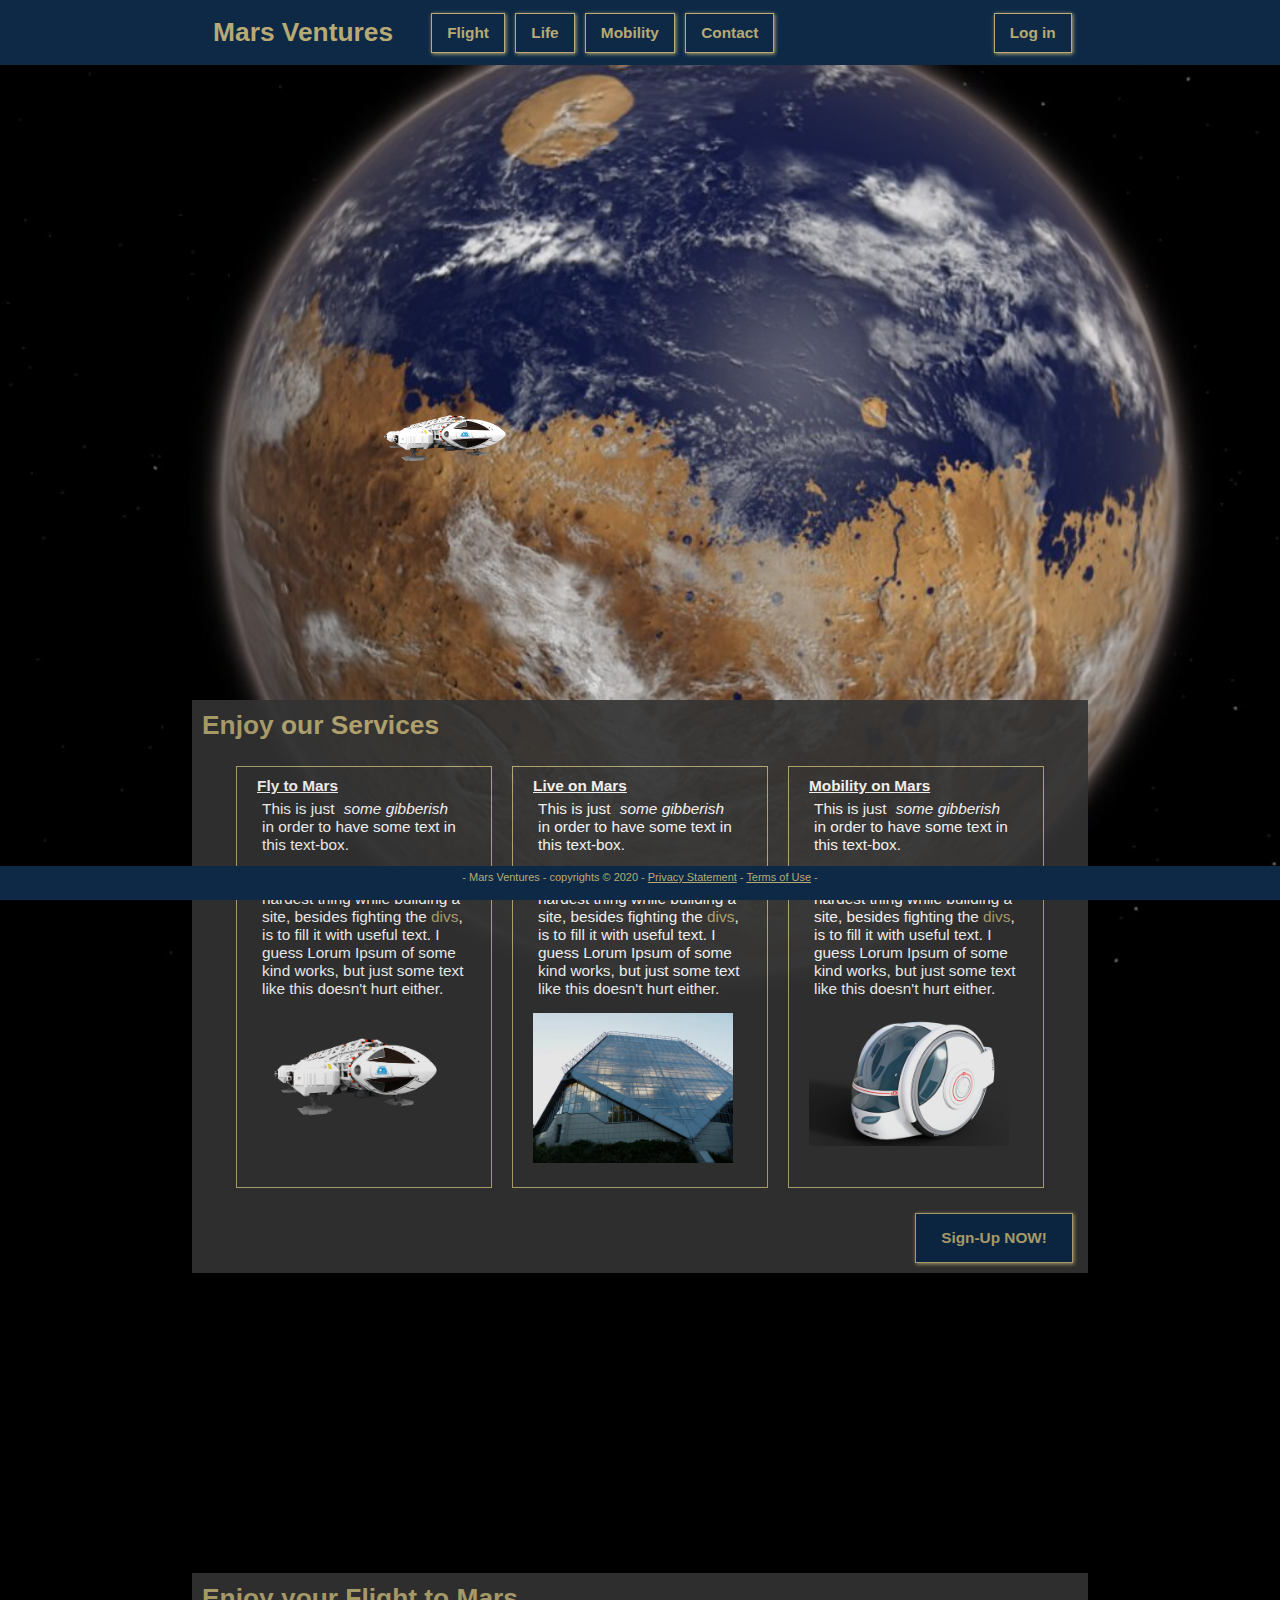
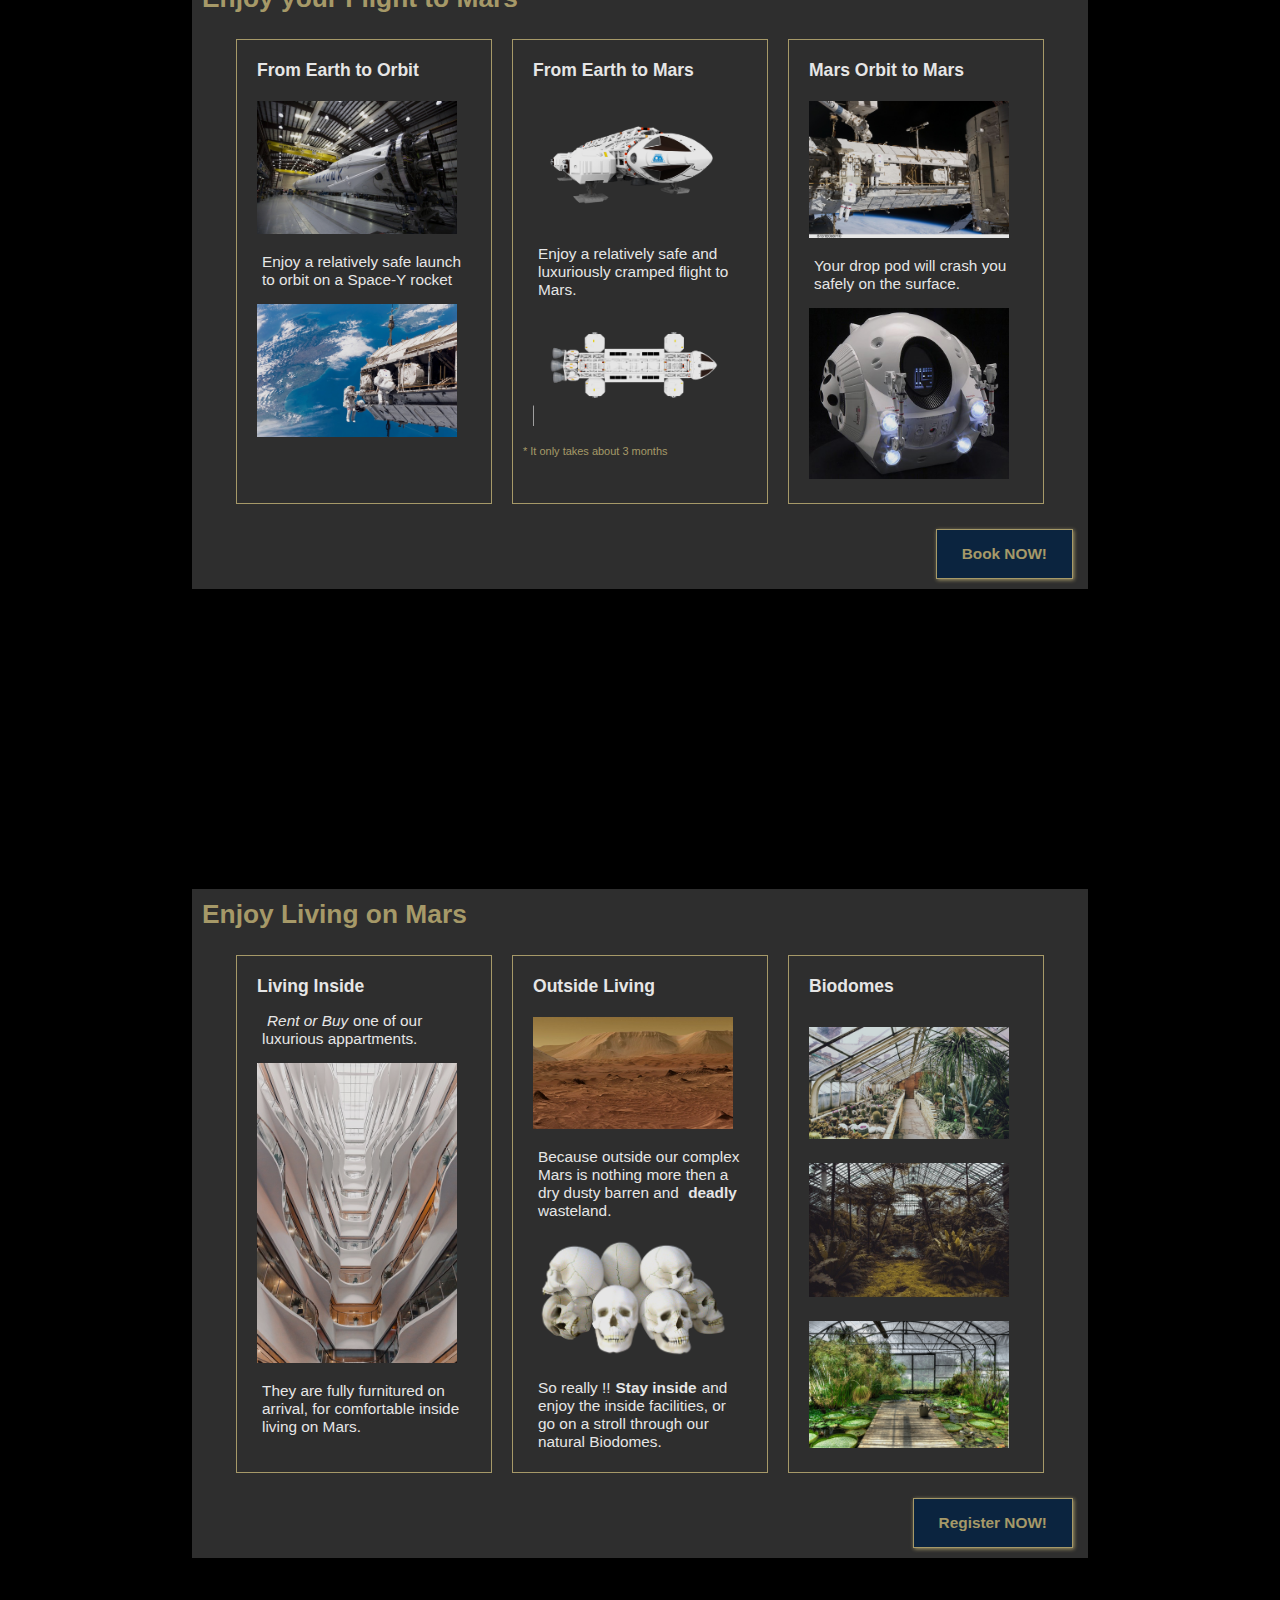
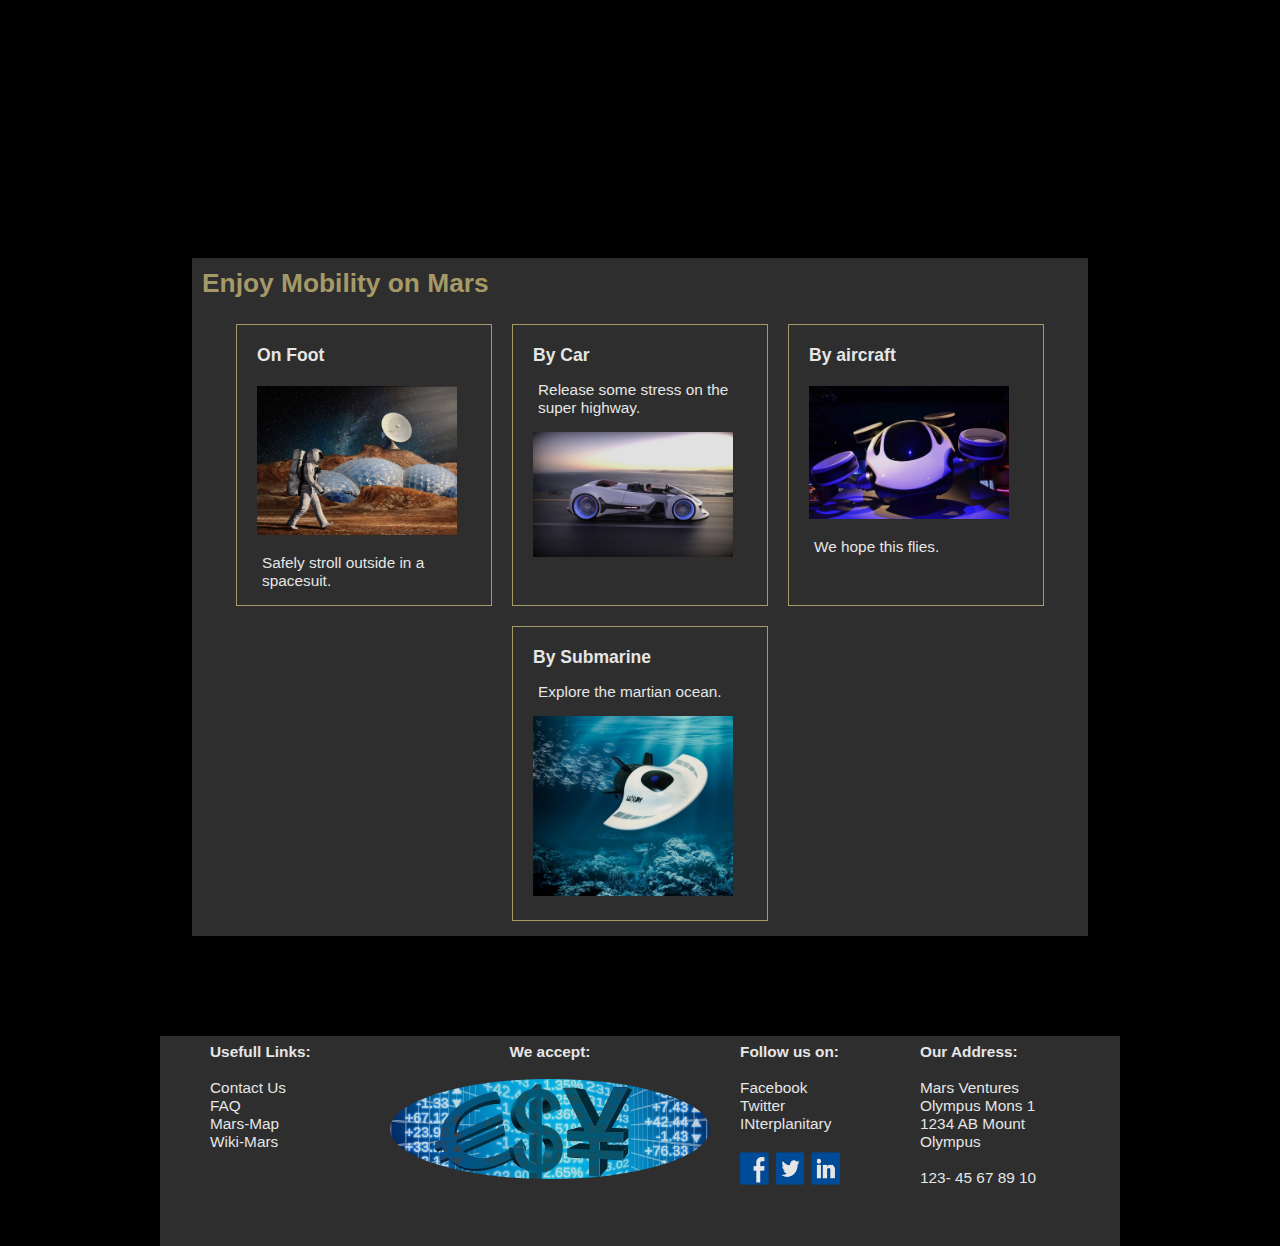
<file: index.html>
<!DOCTYPE html>
<html>
<head>
	<!-- basic meta tags -->
	<meta lang="Eng"/>
	<meta charset="UTF-8"/>
	<meta name="robots" content="noindex nofollow"/>
	
	<!-- style related meta tags -->
	<meta name="viewport" content="width=device-width, initial-scale=1.0"/>
	<link rel="stylesheet" type="text/css" href="./css/default_style.css"/>
	<link rel="stylesheet" type="text/css" href="./css/main_style.css"/>
	<link rel="stylesheet" type="text/css" href="./css/index_style.css"/>
	
	<!--style related java-script-->
	<script defer src="scripts/menu_button_anim.js"></script>
	
	<!-- content related meta tags -->
	<title>Mars Ventures</title>
	<meta name="description" content="Trying to sell the surface of Mars"/>
	<meta name="keywords" content="mars, sell, venture, profit, invest"/>
</head>
<body>
	<div class="top_wrapper">
		<header>
			<div class="logo">
				<button id="logo_home_button" onclick="document.location = 'index.html'">
					<h1>Mars Ventures</h1>
				</button>
			</div>
			<div class="hamburger">
				<button id="mini_menu" onclick="document.location='mini_menu.html'"><img id="ham" src="pictures/mini_menu.png" alt=""/></button>
			</div>
			<nav id="nav">
				<button class="menu_button" onclick="document.location = '#fly'">Flight</button>
				<button class="menu_button" onclick="document.location = '#live'">Life</button>
				<button class="menu_button" onclick="document.location = '#mobility'">Mobility</button>
				<button class="menu_button" onclick="document.location = 'contact.html'">Contact</button>
			</nav>
			<div class="login">
				<button onclick="document.location='log_in.html'">Log in</button>
			</div>  
		</header>
	</div>
	<div class="middle_wrapper">
		<main>

	<!-- 1st section _ANIMATION_ -->
			<section class="animation">
				<div class="animated">
				  <a class="pic_link" title="Go ahead, just don't do this all day" href="index.html"><img class="anim" src="pictures/transport_ship.png" alt=""/></a>
				</div>
			</section>

	<!-- 2nd section _3x GENERAL TEXT_ -->	
			<section class="content">
				<h1>Enjoy our Services</h1>
					<div class="article_container">
						<article>
							<a class="wth" href="#fly">Fly to Mars</a>
							<p class="white">
							This is just <em class="white">some gibberish</em> in order to have some text in this text-box.<br/>
							<br/>
							You know how this goes, hardest thing while building a site, besides fighting the <code>divs</code>, is to 
							fill it with useful	text. I guess Lorum Ipsum of some kind works, but just some text like this doesn't hurt either.
							</p>
							<picture>
								<a class="pic_link" href="#fly"><img class="article_img" src="pictures/transport_ship.png" alt="A spaceship to fly to mars"/></a>
							</picture>
						</article>
						<article>
							<a class="wth" href="#live">Live on Mars</a>
							<p class="white">
							This is just <em class="white">some gibberish</em> in order to have some text in this text-box.<br/>
							<br/>
							You know how this goes, hardest thing while building a site, besides fighting the <code>divs</code>, is to 
							fill it with useful	text. I guess Lorum Ipsum of some kind works, but just some text like this doesn't hurt either.
							</p>
							<picture>
								<a class="pic_link" href="#live"><img class="article_img" src="pictures/greenhouse_gh.png" alt="A habitat on Mars"/></a>
							</picture>
						</article>
						<article>
							<a class="wth" href="#mobility">Mobility on Mars</a>
							<p class="white">
							This is just <em class="white">some gibberish</em> in order to have some text in this text-box.<br/>
							<br/>
							You know how this goes, hardest thing while building a site, besides fighting the <code>divs</code>, is to 
							fill it with useful	text. I guess Lorum Ipsum of some kind works, but just some text like this doesn't hurt either.
							</p>	
							<picture>
								<a class="pic_link" href="#mobility"><img class="article_img" src="pictures/personal_transport.png" alt="A spaceship to fly to mars"/></a>
							</picture>
						</article>
					</div>
				<div class="sign_up">
					<button class="register" onclick="document.location = 'contact.html'">Sign-Up NOW!</button>
				</div>
			</section>
		
				<!-- 3rd section _SEE THROUGH_design -->
			<section class="clear">
	<div id="fly" class="tag"></div>			
			</section>
		
	<!-- 4th section _FLY INFO_ -->
			<section class="content">
				<h1>Enjoy your Flight to Mars</h1>
				<div class="article_container">			
					<article>
						<h2>From Earth to Orbit</h2>
						<picture>
							<img class="article_img" src="pictures/spacex_rocket.png" alt="Rocket to get from earth to orbit"/>
						</picture>
						<p class="white">Enjoy a relatively safe launch to orbit on a Space-Y rocket</p>
						<picture>
							<img class="article_img" src="pictures/orbit_launch.png" alt="Arrival at space dock in orbit"/>
						</picture>
					</article>
					<article>
						<h2>From Earth to Mars</h2>
						<picture>
							<img class="article_img" src="pictures/transport_ship.png" alt="Spacship to Mars"/>
						</picture>
						<p class="white">Enjoy a relatively safe and luxuriously cramped flight to Mars.</p>
						<picture>
							<img class="article_img" src="pictures/transport_ship_top.png" alt="Spaceship to Mars top view"/>
						</picture>
						<aside #id="side_note">
						<p class="special">* It only takes about 3 months</p>
						</aside>
						
					</article>		
					<article>
						<h2>Mars Orbit to Mars</h2>
						<picture>
							<img class="article_img" src="pictures/orbit_arrival.png" alt="Space dock in Mars orbit"/>
						</picture>
						<p class="white">Your drop pod will crash you safely on the surface.</p>
						<picture>
							<img class="article_img" src="pictures/drop_pod.png" alt="The dropship to the surface"/>
						</picture>
					</article>
				</div>
				<div class="sign_up">
					<button class="register" onclick="document.location = 'contact.html'">Book NOW!</button>
				</div>	
			</section>
	
				<!-- 5th section _SEE THROUGH_design -->	
			<section class="clear">
	<div id="live" class="tag"></div>				
			</section>

	<!-- 6th section _LIVE INFO_ -->
			<section class="content">
				<h1>Enjoy Living on Mars</h1>
				<div class="article_container">			
					<article>
						<h2>Living Inside</h2>
						<p class="white"><em class="white">Rent or Buy</em>one of our luxurious appartments.</p>
						<img class="article_img" src="pictures/inside_living.png" alt="Appartment complex inside a greenhouse dome"/>
						<p class="white">They are fully furnitured on arrival, for comfortable inside living on Mars.</p>
					</article>
					<article>
						<h2>Outside Living</h2>				
						<img class="article_img" src="pictures/mars_landscape.png" alt="Martian dusty dry landscape"/>
						<p class="white">Because outside our complex Mars is nothing more then a dry dusty barren and
						<strong class="white">deadly</strong> wasteland.</p>
						<img class="article_img" src="pictures/deadly.png" alt="A pile of skulls as a warning"/>										
						<p class="white">So really !!<strong class="white">Stay inside</strong>and enjoy the inside facilities,
						or go on a stroll through our natural Biodomes.</p>	
					</article>
					<article>
						<h2>Biodomes</h2>
						<p class="white"></p>
						<img class="article_img" src="pictures/gh_desert.png" title="Desert Biodome" alt="Desert Biodome"/>
						<img class="article_img" src="pictures/gh_tropics.png" title="Tropical Biodome" alt="Tropical Biodome"/>
						<img class="article_img" src="pictures/gh_water.png" title="Water Biodome" alt="Water Biodome"/>
					</article>				
				</div>
				<div class="sign_up">
					<button class="register" onclick="document.location = 'contact.html'">Register NOW!</button>
				</div>	
			</section>
		
				<!-- 7th section _SEE THROUGH_design -->		
			<section class="clear">
	<div id="mobility" class="tag"></div>	
			</section>
			
	<!-- 8th section _MOBILITY INFO_ -->
			<section class="content">
				<h1>Enjoy Mobility on Mars</h1>
				<div class="article_container">			
					<article>
						<h2>On Foot</h2>
						<img class="article_img" src="pictures/by_foot.png" alt="Walking outside in a spacesuit"/>
						<p class="white">Safely stroll outside in a spacesuit.</p>
					</article>						
					<article>
						<h2>By Car</h2>
						<p class="white">Release some stress on the super highway.</p>
						<img class="article_img" src="pictures/by_car.png" alt="Driving a Car around mars"/>
					</article>
					<article>
						<h2>By aircraft</h2>
						<img class="article_img" src="pictures/by_air.png" alt="Fly around mars in an aircraft"/>
						<p class="white">We hope this flies.</p>						
					</article>					
					<article>
						<h2>By Submarine</h2>
						<p class="white">Explore the martian ocean.</p>
						<img class="article_img" src="pictures/by_sub.png" alt="Explore the new oceans by submarine"/>
					</article>									
				</div>
			</section>
		</main>
	<!-- End of the MAIN information -->	
		<footer>
			<div class="infooter">
	<!-- oldscool <br/> used to 'format/style' this section obviously also possible with margins -->
				<h4>Usefull Links:</h4>
				<br/>
				<a href="contact.html" class="links">Contact Us</a><br/>
				FAQ<br/>
				<a target="_blank" class="links" href="https://www.google.com/maps/space/mars/@7.0709409,-97.5500469,18854231m/data=!3m1!1e3">Mars-Map</a><br/>
				<a target="_blank" class="links" href="https://en.wikipedia.org/wiki/Mars">Wiki-Mars</a><br/>
				<br/>
			</div>
			<div id="currency" class="infooter">
				<h4>We accept:</h4>
				<br/>
				<img id="coins" src="pictures/coins.png" alt="accepted currency: Euro, Dollar, Yen"/>
				<br/>
				<br/>	
			</div>
			<div id="socials" class="infooter">
				<h4>Follow us on:</h4>
				<br/>
				Facebook<br/>
				Twitter<br/>
				INterplanitary<br/>
				<br/>
				<img id="social_logos" src="pictures/social_media.png" alt="social media links"/>
				<br/>
				<br/>	
			</div>
			<address class="infooter">
				<h4>Our Address:</h4>
				<br/>
				Mars Ventures<br/>
				Olympus Mons 1<br/>
				1234 AB  Mount Olympus<br/>
				<br/>
				123- 45 67 89 10<br/>
				<br/>
				<br/>
				<br/>
			</address>
		</footer>
	</div>
	<div class="bottom_wrapper">
		<p class="special">- Mars Ventures - copyrights &copy; 2020 - <a href="#live" class="special">Privacy Statement</a> - <a href="#live" class="special">Terms of Use</a> -</p>
	</div>
</body>
</html>
</file>
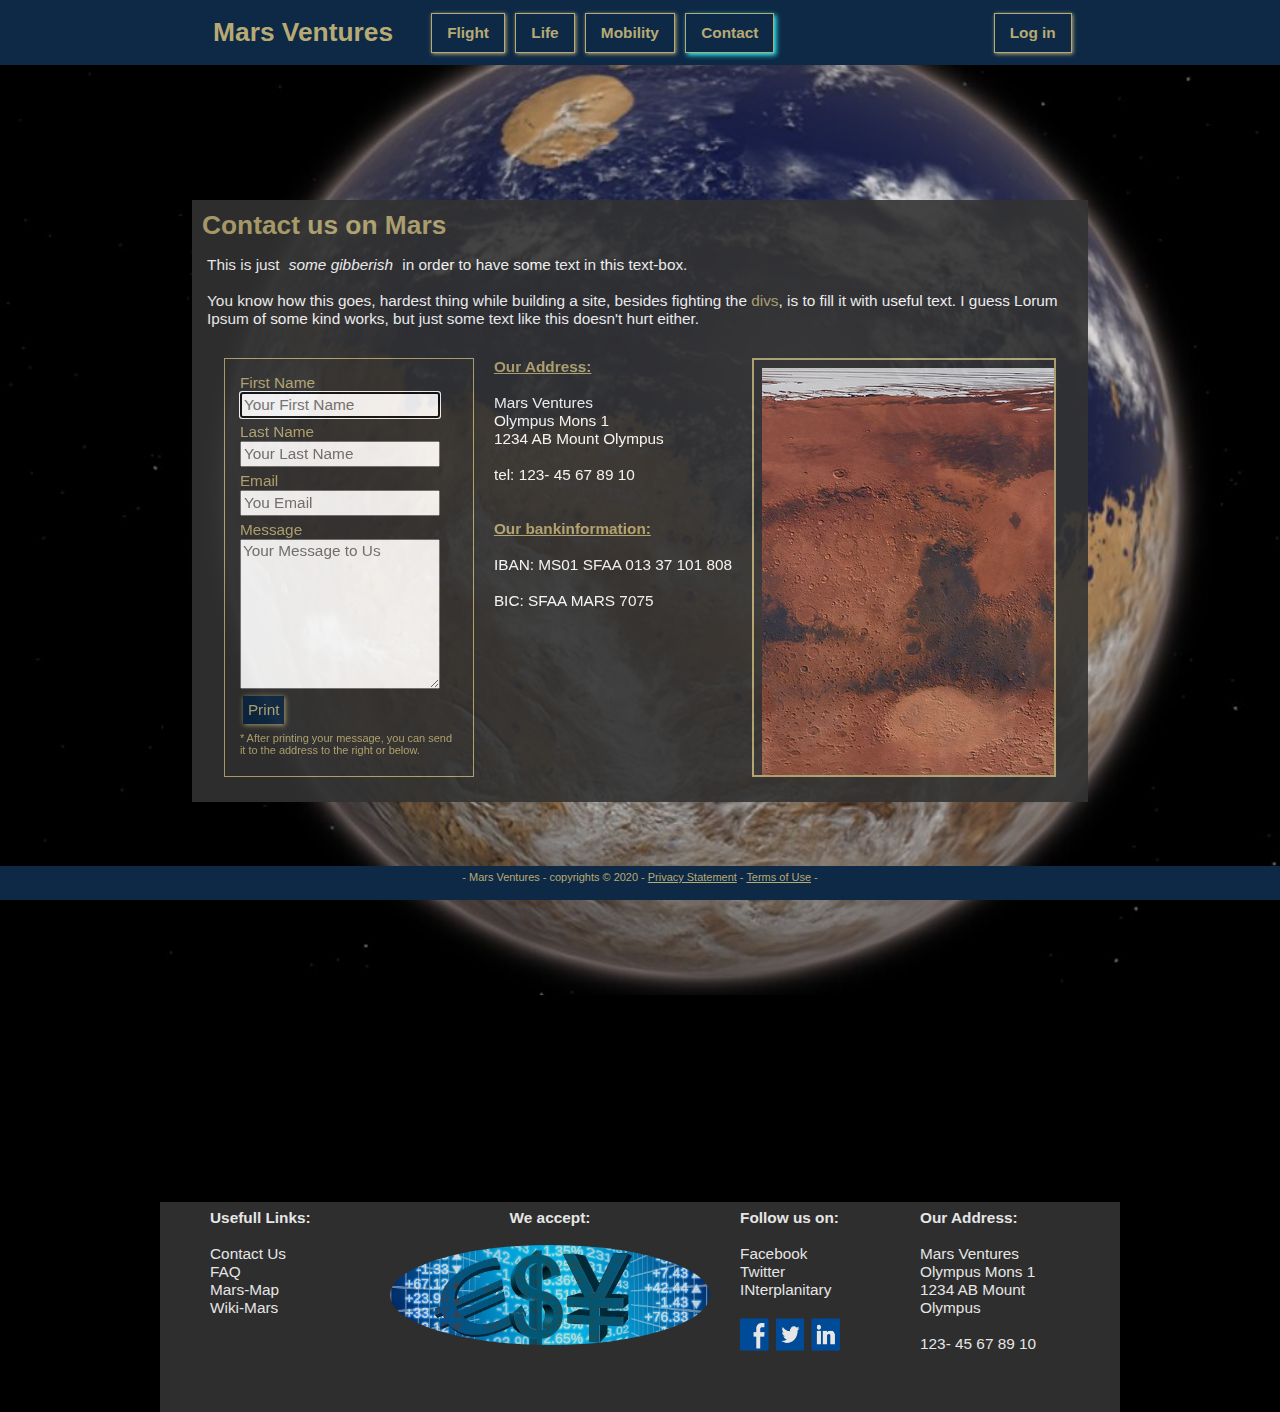
<file: contact.html>
<!DOCTYPE html>
<html>
<head>
	<!-- basic meta tags -->
	<meta lang="Eng"/>
	<meta charset="UTF-8"/>
	<meta name="robots" content="noindex nofollow"/>
	
	<!-- style related meta tags -->
	<meta name="viewport" content="width=device-width, initial-scale=1.0"/>
	<link rel="stylesheet" type="text/css" href="css/default_style.css"/>	
	<link rel="stylesheet" type="text/css" href="css/main_style.css"/>
	<link rel="stylesheet" type="text/css" href="css/contact_style.css"/>
	<link rel="stylesheet" type="text/css" href="css/input_style.css"/>
	
	<!--style related java-script-->
	<script defer src="scripts/menu_button_anim.js"></script>
	
	<!-- content related meta tags -->
	<title>Mars Ventures - Contact</title>
	<meta name="description" content="Trying to sell the surface of Mars"/>
	<meta name="keywords" content="mars, sell, venture, profit, invest"/>
</head>
<body>
	<div class="top_wrapper">
		<header>
			<div class="logo">
				<button id="logo_home_button" onclick="document.location = 'index.html'">
					<h1>Mars Ventures</h1>
				</button>
			</div>
			<div class="hamburger">
				<button id="mini_menu" onclick="document.location='mini_menu.html'"><img id="ham" src="pictures/mini_menu.png" alt=""/></button>
			</div>
			<nav id="nav">
				<button class="menu_button" onclick="document.location = 'index.html#fly'">Flight</button>
				<button class="menu_button" onclick="document.location = 'index.html#live'">Life</button>
				<button class="menu_button" onclick="document.location = 'index.html#mobility'">Mobility</button>
				<button class="active" onclick="document.location = 'contact.html'">Contact</button>
			</nav>
			<div class="login">
				<button onclick="document.location='log_in.html'">Log in</button>
			</div>  
		</header>
	</div>
	<div class="middle_wrapper">
		<main>

			<section class="top_spacer">
				<!-- 1st section _SPACER_ -->
			</section>

	<!-- 2nd section _GENERAL TEXT_ -->	
			<section class="content">
				<h1>Contact us on Mars</h1>
					<aside class="contact_aside">
						<p class="white">
							This is just <em class="white">some gibberish</em> in order to have some text in this text-box.<br/>
							<br/>
							You know how this goes, hardest thing while building a site, besides fighting the <code>divs</code>, is to 
							fill it with useful	text. I guess Lorum Ipsum of some kind works, but just some text like this doesn't hurt either.
						</p>
					</aside>
					<div class="contact_container">
						<div class="contact_form">
							<form action="index.html" method="GET">
								<label for="first_name">First Name</label>
								<input type="text" id="first_name" name="firstname" placeholder="Your First Name" autofocus />

								<label for="last_name">Last Name</label>
								<input type="text" id="last_name" name="lastname" placeholder="Your Last Name" />

								<label for="e_mail">Email</label>
								<input type="email" id="e_mail" name="email" placeholder="You Email" required />

								<label for="message">Message</label>
								<textarea id="message" name="message" placeholder="Your Message to Us" required ></textarea>
								
								<input type="submit" value="Print"/>
							</form>
							<p class="special">* After printing your message, you can send it to the address to the right or below.</p>
						</div>
						<div class="contact_info">							
							<ul class="clear_list">
								<li class="accented">Our Address:</li>
								<li><br/></li>
								<li>Mars Ventures</li>
								<li>Olympus Mons 1</li>
								<li>1234 AB  Mount Olympus</li>
								<li><br/></li>
								<li>tel: 123- 45 67 89 10</li>
								<li><br/></li>
								<li><br/></li>
								<li class="accented">Our bankinformation:</li>
								<li><br/></li>
								<li>IBAN: MS01 SFAA 013 37 101 808</li>
								<li><br/></li>
								<li>BIC: SFAA MARS 7075</li>
								<li></li>
							</ul>
						</div>
						<iframe class="map" src="map_dummy.html" >
						</iframe>
					</div>
			</section>
		
				<!-- 3rd section _SEE THROUGH_design -->
			<section class="clear">

			</section>
		</main>
	<!-- End of the MAIN information -->	
		<footer>
			<div class="infooter">
	<!-- oldscool <br/> used to 'format/style' this section obviously also possible with margins -->
				<h4>Usefull Links:</h4>
				<br/>
				<a href="contact.html" class="links">Contact Us</a><br/>
				FAQ<br/>
				<a target="_blank" class="links" href="https://www.google.com/maps/space/mars/@7.0709409,-97.5500469,18854231m/data=!3m1!1e3">Mars-Map</a><br/>
				<a target="_blank" class="links" href="https://en.wikipedia.org/wiki/Mars">Wiki-Mars</a><br/>
				<br/>
			</div>
			<div id="currency" class="infooter">
				<h4>We accept:</h4>
				<br/>
				<img id="coins" src="pictures/coins.png" alt="accepted currency: Euro, Dollar, Yen"/>
				<br/>
				<br/>	
			</div>
			<div id="socials" class="infooter">
				<h4>Follow us on:</h4>
				<br/>
				Facebook<br/>
				Twitter<br/>
				INterplanitary<br/>
				<br/>
				<img id="social_logos" src="pictures/social_media.png" alt="social media links"/>
				<br/>
				<br/>	
			</div>
			<address class="infooter">
				<h4>Our Address:</h4>
				<br/>
				Mars Ventures<br/>
				Olympus Mons 1<br/>
				1234 AB  Mount Olympus<br/>
				<br/>
				123- 45 67 89 10<br/>
				<br/>
				<br/>
				<br/>
			</address>
		</footer>
	</div>
	<div class="bottom_wrapper">
		<p class="special">- Mars Ventures - copyrights &copy; 2020 - <a href="#live" class="special">Privacy Statement</a> - <a href="#live" class="special">Terms of Use</a> -</p>
	</div>
</body>
</html>
</file>
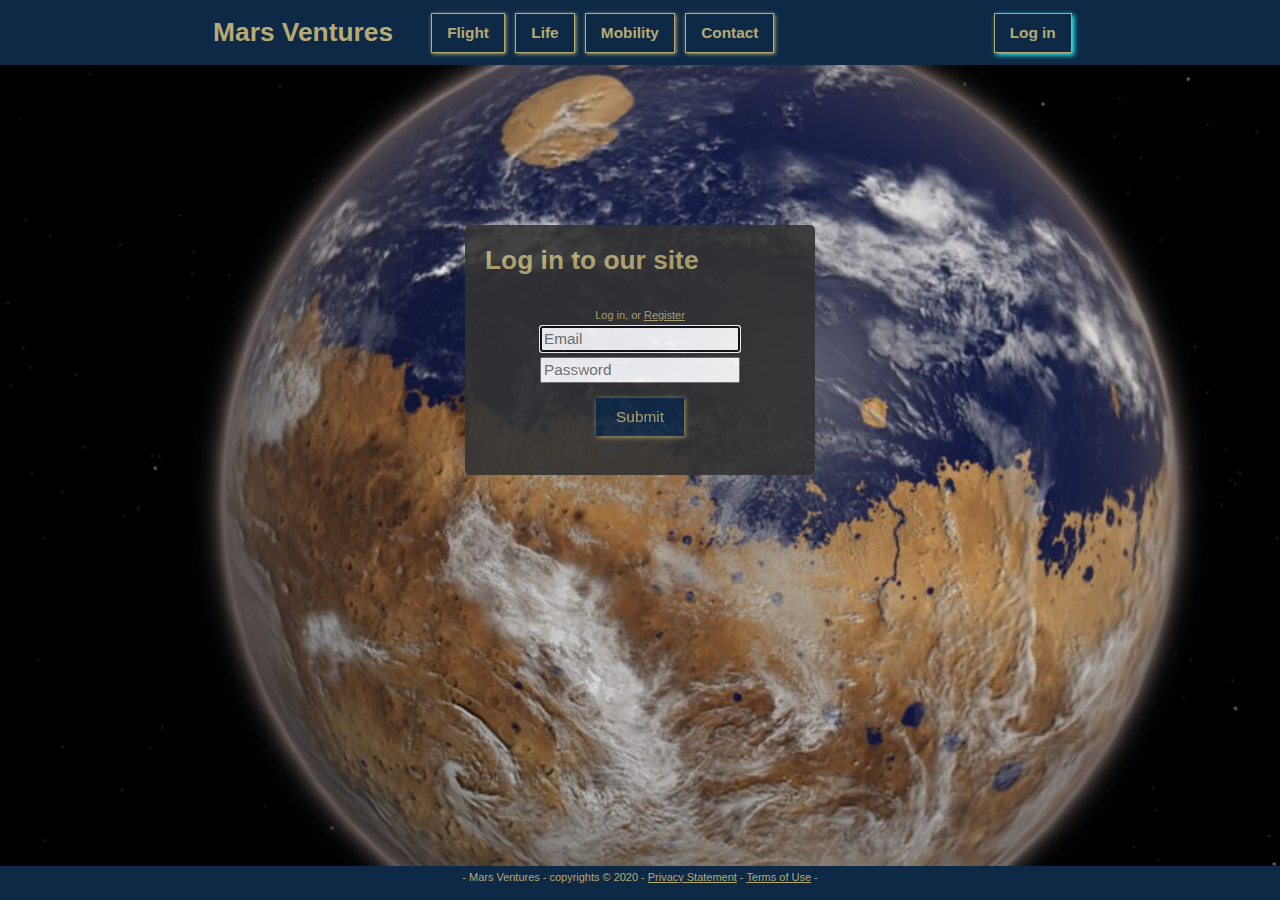
<file: log_in.html>
<!DOCTYPE html>
<html>
<head>
	<!-- basic meta tags -->
	<meta lang="Eng"/>
	<meta charset="UTF-8"/>
	<meta name="robots" content="noindex nofollow"/>
	
	<!-- style related meta tags -->
	<meta name="viewport" content="width=device-width, initial-scale=1.0"/>
	<link rel="stylesheet" type="text/css" href="css/default_style.css"/>	
	<link rel="stylesheet" type="text/css" href="css/main_style.css"/>
	<link rel="stylesheet" type="text/css" href="css/log_in_style.css"/>
	<link rel="stylesheet" type="text/css" href="css/input_style.css"/>
	
	<!--style related java-script-->
	<script defer src="scripts/menu_button_anim.js"></script>
	
	<!-- content related meta tags -->
	<title>Mars Ventures - Contact</title>
	<meta name="description" content="Trying to sell the surface of Mars"/>
	<meta name="keywords" content="mars, sell, venture, profit, invest"/>
</head>
<body>
	<div class="top_wrapper">
		<header>
			<div class="logo">
				<button id="logo_home_button" onclick="document.location = 'index.html'">
					<h1>Mars Ventures</h1>
				</button>
			</div>
			<div class="hamburger">
				<button id="mini_menu" onclick="document.location='mini_menu.html'"><img id="ham" src="pictures/mini_menu.png" alt=""/></button>
			</div>
			<nav id="nav">
				<button class="menu_button" onclick="document.location = 'index.html#fly'">Flight</button>
				<button class="menu_button" onclick="document.location = 'index.html#live'">Life</button>
				<button class="menu_button" onclick="document.location = 'index.html#mobility'">Mobility</button>
				<button class="menu_button" onclick="document.location = 'contact.html'">Contact</button>
			</nav>
			<div class="login">
				<button class="active" onclick="document.location='log_in.html'">Log in</button>
			</div>  
		</header>
	</div>
	<div class="middle_wrapper">
		<main id="main_login">
			<div class="log_in_wrapper">
				<section class="content" id="login_content">
					<h1>Log in to our site</h1>
					<br/>
					<div id="small_wrap">
						<p class="special">Log in, or <a href="log_in.html" class="special" title="Live on Mars">Register</a></p>
					
						<form action="log_in.html" method="GET">
							<input required autofocus placeholder="Email" id="login_email" name="login_email" type="email" /> 
							<br/>
							<input required placeholder="Password" id="login_pass" name="login_pass" type="password" />
							<br/>
							<input id="submit_login" type="submit" value="Submit" />
						</form>		
					</div>
				</section>
			</div>

		</main>
	<!-- End of the MAIN information -->	
		
	</div>
	<div class="bottom_wrapper">
		<p class="special">- Mars Ventures - copyrights &copy; 2020 - <a href="#live" class="special">Privacy Statement</a> - <a href="#live" class="special">Terms of Use</a> -</p>
	</div>
</body>
</html>
</file>
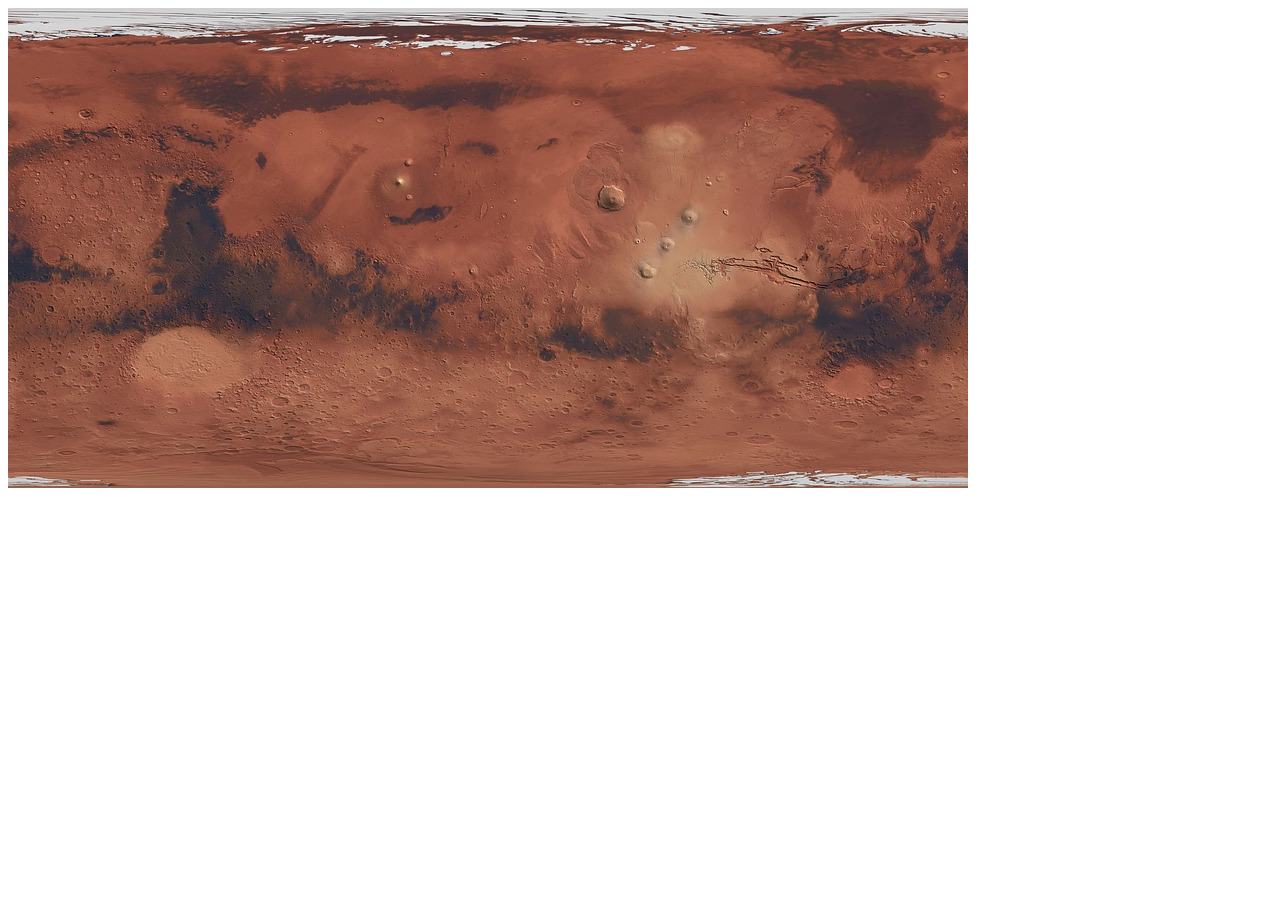
<file: map_dummy.html>
<!DOCTYPE html>
<html>
	<body>
		<meta lang="Eng"/>
		<meta charset="UTF-8"/>
		
		<link rel="stylesheet" type="text/css" src="contact_style.css" />
	</body>
	<head>
		<img id="mars_map" src="pictures/mars_map.png" alt="A map of mars" />
	</head>
</html>
</file>
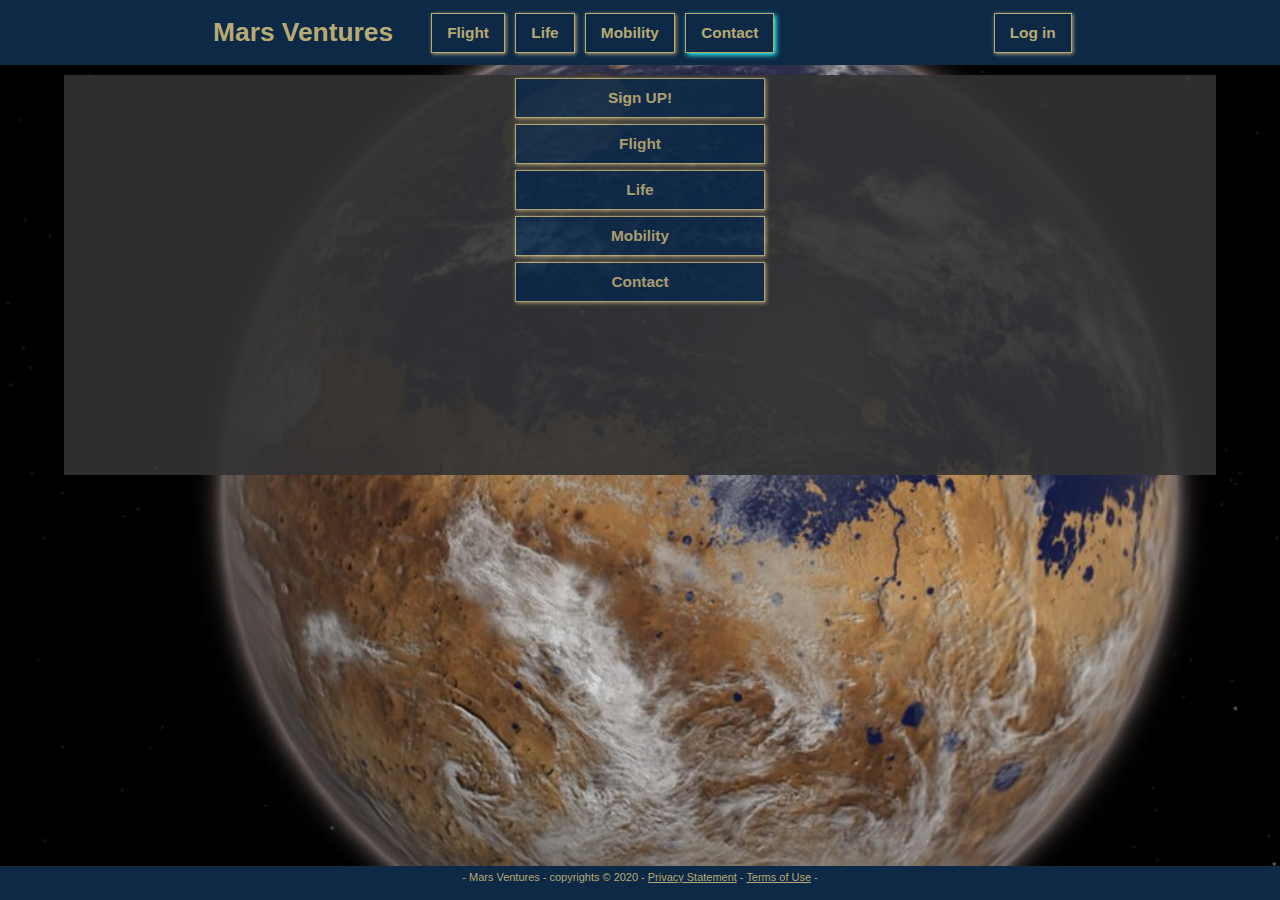
<file: mini_menu.html>
<!DOCTYPE html>
<html>
<head>
	<!-- basic meta tags -->
	<meta lang="Eng"/>
	<meta charset="UTF-8"/>
	<meta name="robots" content="noindex nofollow"/>
	
	<!-- style related meta tags -->
	<meta name="viewport" content="width=device-width, initial-scale=1.0"/>
	<link rel="stylesheet" type="text/css" href="css/default_style.css"/>	
	<link rel="stylesheet" type="text/css" href="css/main_style.css"/>
	<link rel="stylesheet" type="text/css" href="css/mini_menu_style.css"/>
	
	<!--style related java-script-->
	<script defer src="scripts/menu_button_anim.js"></script>
	
	<!-- content related meta tags -->
	<title>Mars Ventures</title>
	<meta name="description" content="Trying to sell the surface of Mars"/>
	<meta name="keywords" content="mars, sell, venture, profit, invest"/>
</head>
<body>
	<div class="top_wrapper">
		<header>
			<div class="logo">
				<button id="logo_home_button" onclick="document.location = 'index.html'">
					<h1>Mars Ventures</h1>
				</button>
			</div>
			<div class="hamburger">
				<button id="mini_menu" onclick="document.location='mini_menu.html'"><img id="ham" src="pictures/mini_menu.png" alt=""/></button>
			</div>
			<nav id="nav">
				<button class="menu_button" onclick="document.location = 'index.html#fly'">Flight</button>
				<button class="menu_button" onclick="document.location = 'index.html#live'">Life</button>
				<button class="menu_button" onclick="document.location = 'index.html#mobility'">Mobility</button>
				<button class="active" onclick="document.location = 'contact.html'">Contact</button>
			</nav>
			<div class="login">
				<button onclick="document.location='log_in.html'">Log in</button>
			</div>  
		</header>
	</div>
	<div class="middle_wrapper" id="mini_wrapper">
		<main id="mini_main">
			<section class="content" id="mini_content">
				<div id="mini_nav">
					<button class="mini_button" onclick="document.location = 'contact.html'">Sign UP!</button>
					<button class="mini_button" onclick="document.location = 'index.html#fly'">Flight</button>
					<button class="mini_button" onclick="document.location = 'index.html#live'">Life</button>
					<button class="mini_button" onclick="document.location = 'index.html#mobility'">Mobility</button>
					<button class="mini_button" onclick="document.location = 'contact.html'">Contact</button>
				</div>
			</section>

		</main>
	</div>
	<!-- End of the MAIN information -->	
	<div class="bottom_wrapper">
		<p class="special">- Mars Ventures - copyrights &copy; 2020 - <a href="#live" class="special">Privacy Statement</a> - <a href="#live" class="special">Terms of Use</a> -</p>
	</div>
</body>
</html>
</file>
<file: css/default_style.css>
* {
	margin: 0px;
	padding: 0px;
	box-sizing: border-box;

/* FONT default */
	font-family: Verdana, Arial;
	font-style: normal;
	font-size: 14px;
	font-size-adjust: 0.58;	
	color: #B8AA74;	
	}

	
h1{
	font-size: 24px;
	padding: 10px;
	}
	
h2{
	font-size: 16px;
	padding: 10px;
	font-weight: bold;
	color: #FFFFFF;
	}

h4{
	color: #FFFFFF;
	}

p{
	margin: 0px 10px;
	}

em{
	font-style: italic;
	}

.special{
	font-size: 10px;
	margin: 5px 0px 5px 0px;
	}

.white{
	padding: 5px;	
	color: #FFFFFF;
	}	

a.links:link{text-decoration: none; color:#FFFFFF;}
a.links:hover{text-decoration: underline;}
a.links:visited{color: #FFFFFF;}
</file>
<file: css/main_style.css>
/* General Make up of the site - aka visual skin - not defaults*/
/* ...........for defaults see default_style.css ..............*/

body{
	background-image: url(../pictures/mars_ocean.png);
	background-repeat: no-repeat;
	background-size: 1400px;
	background-position: left top;
	background-color: #000000;
	background-attachment: fixed;	
	}

div.top_wrapper {
	padding: 3px;
	position: fixed;
	top: 0px;
	width: 100%;
	max-height: 100px;
	z-index:2;
	background-color: #0D2946;
	}

header{
	width: 70%;
	height: 100%;
	margin: auto;
	display: flex;
	flex-direction: row;
	}

div.logo{
	width: 25%;
	min-width: 150px;
	}

div.hamburger{
	display: none;
	width: 100px;
	margin: auto;	
	}

img#ham{
	width: 40px;
	}	

nav{
	width: 50%;
	margin: auto;
	}

div.login{
	width: 20%;
	min-width: 100px;
	margin: auto;
	text-align: right;
	}

@media screen and (max-width: 700px){
	header{
		margin: auto auto auto 12px;
		}
	nav{
		display: none;
		}
	
	div.logo{
		min-width: 100px;
		}
	
	h1{
		font-size: 14px;
		}
		
	div.hamburger{
		display: block;
		}
		
	footer{
		text-align: center;
		}
	}

button{
	padding: 10px 15px;
	margin: 3px;
	background-color: #0D2946;
	color: #B8AA74;
	border: 1px solid #B8AA74;
	cursor: pointer;
	font-weight: bold;
	box-shadow: 1px 1px 4px #B8AA74;	
	}

button:hover{
	box-shadow: 2px 2px 5px #32FFFF;
	}

button.active{
	box-shadow: 2px 2px 5px #32FFFF;
	}

#logo_home_button{
	padding: 0px 5px;
	border: none;
	box-shadow: none;
	border: 1px solid #0D2946;
	}

#mini_menu{
	padding: 5px 7px;
	}

/* end of the top section of the website */

div.middle_wrapper{
	position: relative;
	top: 100px;
	width: 100%;
	z-index: 1;
	}
	
main {
	width: 70%;
	margin: 0px auto 0px auto;
	}

section.content{
	background-color: #333333;
	opacity: 0.90;
	}

section.clear{
	height: 300px;
	}	

/* end of the main content section of the website */


footer {
	width: 75%;
	margin: 100px auto 0px auto;
	background-color: #333333;
	opacity: 0.90;
	display: flex;
	flex-direction: row;
	flex-wrap: wrap;
	justify-content: center;
	align-content: space-between;
	}
	
.infooter{
	width: 150px;	
	color: #FFFFFF;
	display: block;
	margin: 7px 15px 5px 15px;
	}

div#currency{
	width: 320px;
	text-align: center;
	}

img#coins{
	max-width: 100%;
	border-radius: 50%;
	}

#social_logos{
	width: 100px;
	height: 35px;
	}

/* end of the actual scrolling content of the site */


div.bottom_wrapper {
	position: fixed;
	bottom: 0px;
	width: 100%;
	height: 34px;
	background-color: #0D2946;	
	text-align: center;
	color: #B8AA74;
	z-index: 2;
	}
	
	
/* end of main style declaration, aka visual skin */
</file>
<file: css/contact_style.css>
section.top_spacer{
	height: 100px;
	}

.contact_container{
	width: 100%;
	display: flex;
	flex-direction: row;
	flex-wrap: wrap;
	justify-content: center;
	align-content: space-between;
	padding: 15px;
	}

.contact_form{
	width: 250px;
	padding: 15px;
	margin: 10px;
	border: 1px solid #B8AA74;
	}	
	
ul.clear_list{
	list-style-type: none;
	margin: 10px;
	}

li{
	color: #FFFFFF;
	}
	
li.accented{
	text-decoration: underline;
	font-weight: bold;
	color: #B8AA74;
	}

iframe.map{
	min-width: 200px;
	min-height: 200px;
	max-width: 400px;
	max-height: 100%;
	border: 2px solid #B8AA74;
	margin: 10px;
	}

#mars_map {
	width: 1248px;
	}
</file>
<file: css/input_style.css>
input[type=text]{
	color: #000000;
	margin-bottom: 5px;
	padding: 2px;
	width: 200px;	
	}

input[type=email]{
	color: #000000;
	margin-bottom: 5px;
	padding: 2px;
	width: 200px;	
	}
	
input[type=password]{
	color: #000000;
	padding: 2px;
	width: 200px;
	}

textarea{
	padding: 2px;
	color: #000000;
	width: 200px;
	height: 150px;
	resize: no;
	}

input[type=submit]{
	background-color: #0D2946;
	border: none;
	padding: 5px;
	margin: 3px 3px;
	cursor: pointer;
	box-shadow: 1px 1px 5px #B8AA74;	
	}

input[type=submit]:hover{
	box-shadow: 1px 1px 4px #32FFFF;	
	}
</file>
<file: css/log_in_style.css>
#main_login{
	height: 500px;
	}

.log_in_wrapper{
	width: 100%;
	height: 100%;
	display:flex;
	justify-content: center;	
	align-items: center;
	}
	
#login_content{
	border-radius: 5px 5px;
	min-width: 250px;
	width: 350px;
	min-height: 250px;
	padding: 10px;
	}
	
#small_wrap{
	width: 200px;
	margin: auto;
	text-align: center;
	}
	
#submit_login{
	margin: 15px;
	padding: 10px 20px;
	}
	
@media screen and (max-width: 700px){
	.log_in_wrapper{
		align-items: flex-start;
		}
	}
</file>
<file: css/mini_menu_style.css>
#mini_wrapper{
/*middle_wrapper*/
	width: 100%;
	top: 75px;
	}
	
main#mini_main{
	width: 90%;
	}

#mini_content{
	height: 400px;
	}
	
div#mini_nav{	
	display: flex;
	flex-direction: column;
	}
	
button.mini_button{
	width: 80%;
	max-width: 250px;
	margin: 3px auto;
	}
</file>
<file: css/index_style.css>
section.animation{
	height: 600px;
	}

/* Still needs to be animated */
.animated{
	width: 150px;
	height: 75px;
	position: relative;
	top: 300px;
	left: 20%;
	animation-name: flying;
	animation-duration: 7s;
	animation-delay: 1s;
	animation-timing-function: linear;
	animation-fill-mode: backwards;
	}
		
@keyframes flying{
	0% {width: 1px; height:1px; left: 0%; top: 20%;}
	25% {width: 70px; height: 35px; left: 15%; top: 30%;}
	50% {width: 150px; height: 75px; left: 30%; top: 40%;}
	75% {width: 200px; height: 100px; left: 40%; top: 50%;}
	100% {width: 300px; height: 150px; left: 50%; top: 60%;}
	}

img.anim{
	width: 100%;
	height: 100%;
	}

.tag{
	position: relative;
	top: 120px;
	}

.article_container{
	width: 100%;
	display: flex;
	flex-direction: row;
	flex-wrap: wrap;
	justify-content: center;
	align-content: space-between;
	padding: 5px;
	}
	
article{
	width: 256px;
	display: block;
	border: 1px solid #B8AA74;
	padding: 10px;
	margin: 10px;
	}

.article_img{
	width: 200px;
	margin: 10px;
	}	
	
.sign_up{
	text-align: right;
	}

button.register{
	margin: 10px 15px;	
	padding: 15px 25px;	
	animation-name: flashing;
	animation-duration: 4s;
	animation-delay: 1s;
	animation-iteration-count: infinite;
	animation-direction: alternate;
	animation-timing-function: ease-in-out;
	}	
	
@keyframes flashing{
	from {background-color: #0D2946; color: #B8AA74; border: 1px solid #B8AA74;}
	to {background-color: #B8AA74; color: #0D2946; border: 1px solid #0D2946;}
	}	
	
@media screen and (max-width: 1212px){
	div.sign_up{
		text-align: center;
		}
	}	

@media screen and (max-width: 700px){
		
	article{
		text-align: center;
		}
	
	}

a.wth:link{
	font-size: 14px; 
	font-weight: bold; 
	color: #FFFFFF;
	padding: 10px;
	}	
	
a.wth:active{
	color: #FFFFFF;
	}
	
a.wth:visited{
	color: #FFFFFF;
	}
	
a.wth:hover{
	text-shadow: 2px 2px 5px #32FFFF;
	}
</file>
